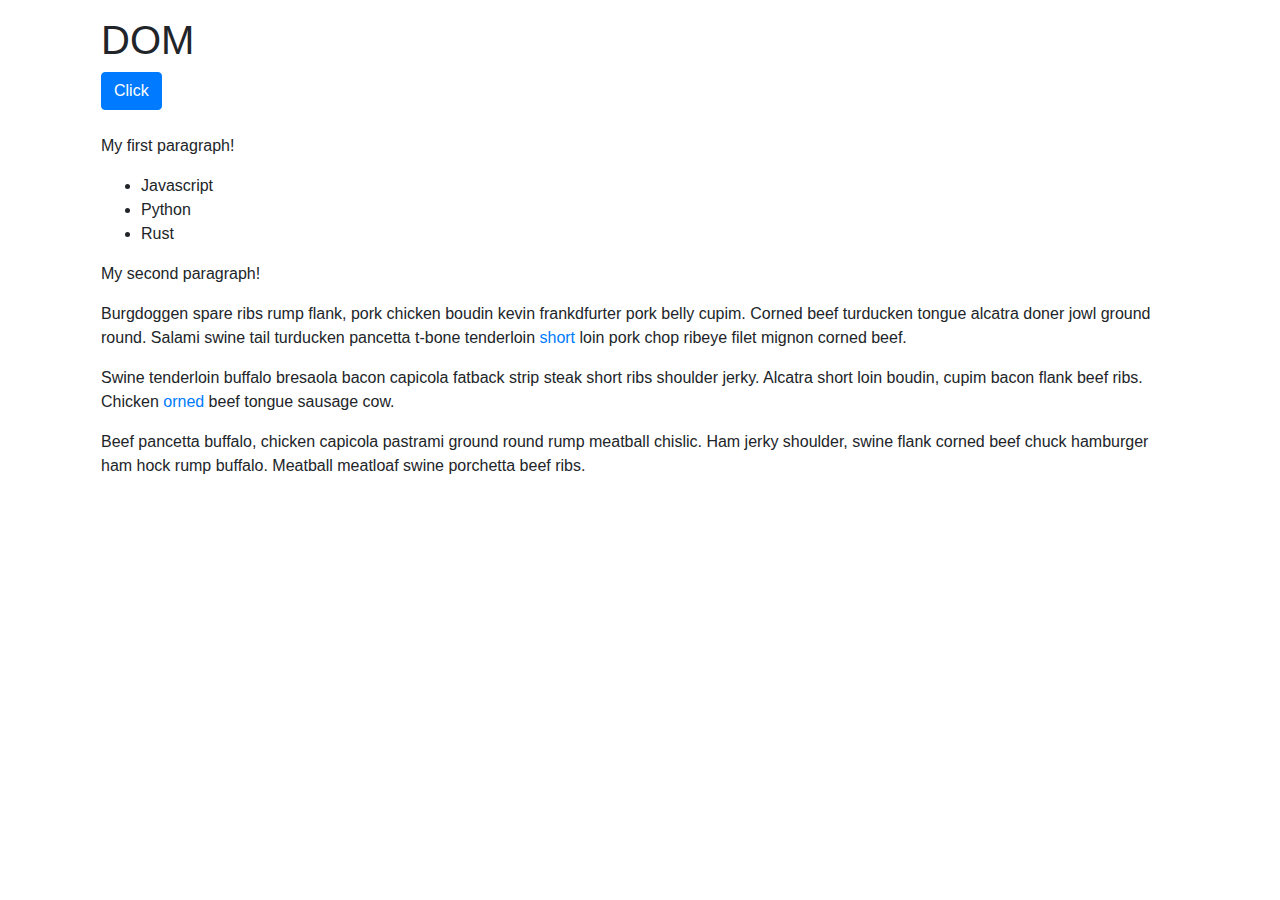
<file: Dom/index.html>
<!DOCTYPE html>
<html>
  <head>
    <title>DOM | Modern JS!</title>
    <meta cahrset="utf-8">
    <link rel="stylesheet" href="bootstrap.min.css">
  </head>
  <body>
    <div class="container">
      <div class="m-3">
        <!--<h1 id="header" class="btn-success btn">DOM</h1>-->
        <h1 id="header">DOM</h1>
        <button class="btn btn-primary mb-4">Click</button>
        <div class="content">
          <p>My first paragraph!</p>
          <ul>
            <!-- <li>Javascript <span style="display: none;">new</span></li>
            -->
            <li>Javascript<span style="display: none">success</span></li>
            <li>Python</li>
            <li>Rust<span style="display: none">danger</span></li>
          </ul>
          <p>My second paragraph!</p>
        </div>
        <div class="content">
          <p>
          Burgdoggen spare ribs rump flank, pork chicken boudin kevin
          frankdfurter pork belly cupim. Corned beef turducken tongue
          alcatra doner jowl ground round. Salami swine tail turducken
          pancetta t-bone tenderloin <a href="http://google.com">
            short
          </a> loin pork chop ribeye filet mignon
          corned beef.
          </p>
          <p>
          Swine tenderloin buffalo bresaola bacon capicola fatback strip 
          steak short ribs shoulder jerky. Alcatra short loin boudin, cupim 
          bacon flank beef ribs. Chicken <a href="http://youtube.com">orned</a> 
          beef tongue sausage cow.
          </p>
          <p>
          Beef pancetta buffalo, chicken capicola pastrami ground round
          rump meatball chislic. Ham jerky shoulder, swine flank corned beef
          chuck hamburger ham hock rump buffalo. Meatball meatloaf swine
          porchetta beef ribs.
          </p>
        </div>
      </div>
    </div>
    <script src="domExam5.js"></script>
  </body>
</html>
</file>
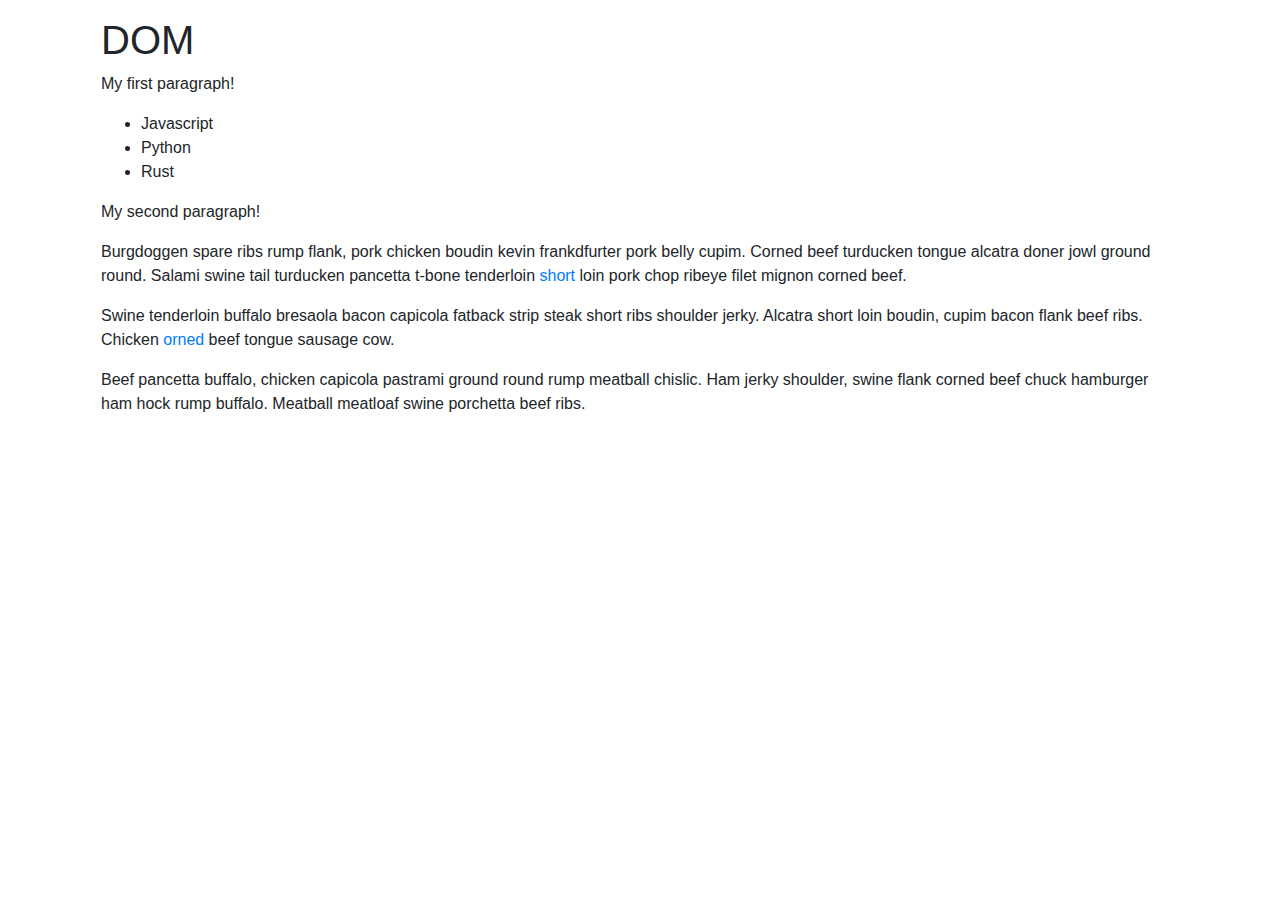
<file: mini_project/index.html>
<!DOCTYPE html>
<html>
  <head>
    <title>DOM | Modern JS!</title>
    <meta cahrset="utf-8">
    <link rel="stylesheet" href="bootstrap.min.css">
  </head>
  <body>
    <div class="container">
      <div class="m-3">
        <!--<h1 id="header" class="btn-success btn">DOM</h1>-->
        <h1 id="header">DOM</h1>
        <div class="content">
          <p>My first paragraph!</p>
          <ul>
            <!-- <li>Javascript <span style="display: none;">new</span></li>
            -->
            <li>Javascript<span style="display: none">success</span></li>
            <li>Python</li>
            <li>Rust<span style="display: none">danger</span></li>
          </ul>
          <p>My second paragraph!</p>
        </div>
        <div class="content">
          <p>
          Burgdoggen spare ribs rump flank, pork chicken boudin kevin
          frankdfurter pork belly cupim. Corned beef turducken tongue
          alcatra doner jowl ground round. Salami swine tail turducken
          pancetta t-bone tenderloin <a href="http://google.com">
            short
          </a> loin pork chop ribeye filet mignon
          corned beef.
          </p>
          <p>
          Swine tenderloin buffalo bresaola bacon capicola fatback strip 
          steak short ribs shoulder jerky. Alcatra short loin boudin, cupim 
          bacon flank beef ribs. Chicken <a href="http://youtube.com">orned</a> 
          beef tongue sausage cow.
          </p>
          <p>
          Beef pancetta buffalo, chicken capicola pastrami ground round
          rump meatball chislic. Ham jerky shoulder, swine flank corned beef
          chuck hamburger ham hock rump buffalo. Meatball meatloaf swine
          porchetta beef ribs.
          </p>
        </div>
      </div>
    </div>
    <script src="main.js"></script>
  </body>
</html>
</file>
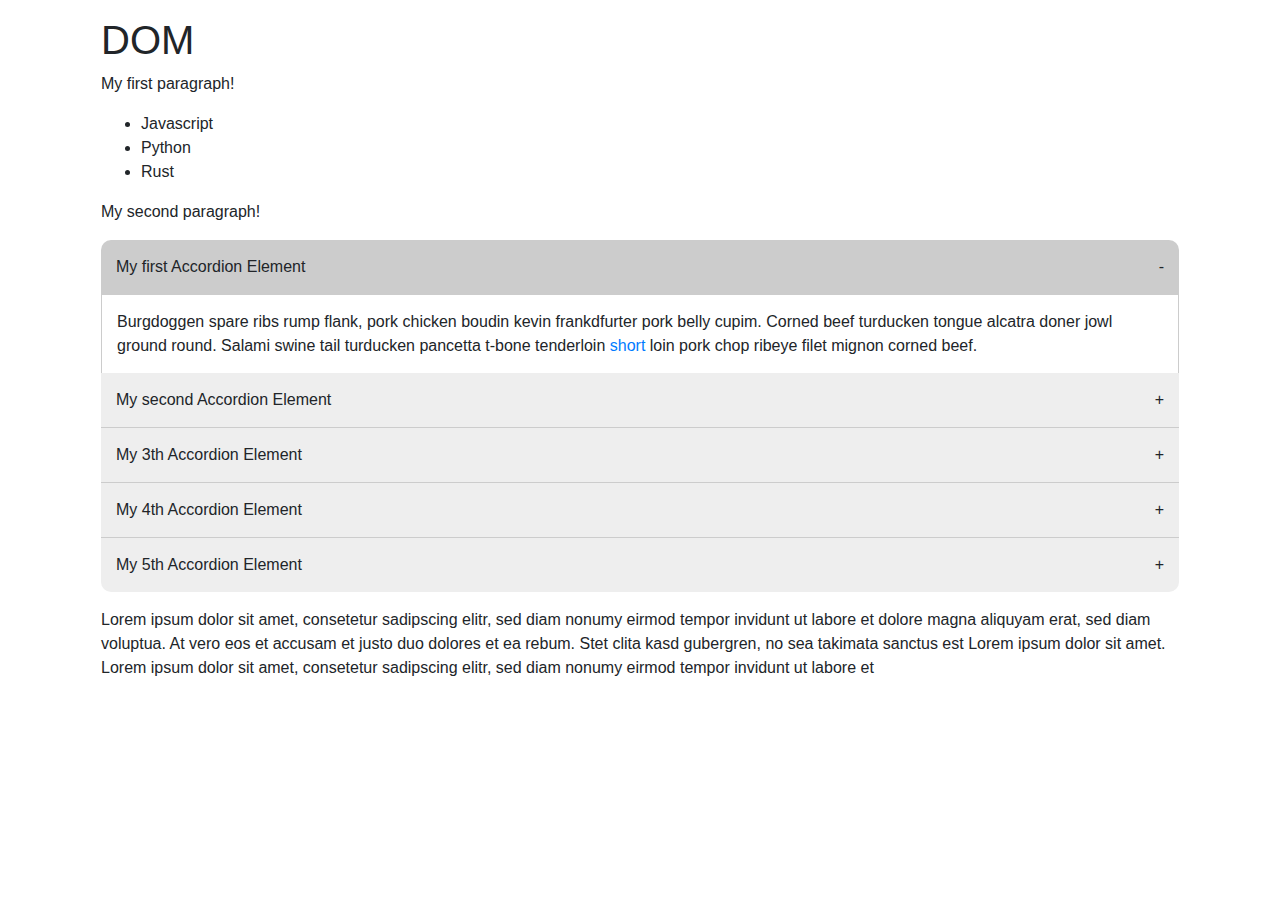
<file: mini_project2/index.html>
<!DOCTYPE html>
<html>
  <head>
    <title>Accordion | JS !</title>
    <meta cahrset="utf-8">
    <link rel="stylesheet" href="bootstrap.min.css">
    <link rel="stylesheet" href="style.css">
  </head>
  <body>
    <div class="container">
      <div class="m-3">
        <!--<h1 id="header" class="btn-success btn">DOM</h1>-->
        <h1 id="header">DOM</h1>
        <div class="content">
          <p>My first paragraph!</p>
          <ul>
            <!-- <li>Javascript <span style="display: none;">new</span></li>
            -->
            <li>Javascript</li>
            <li>Python</li>
            <li>Rust</li>
          </ul>
          <p>My second paragraph!</p>
        </div>
        <div class="content">
          <div class="accordion">
            <div class="show"> <!-- wrapper -->
              <span>My first Accordion Element</span>
              <div>
                Burgdoggen spare ribs rump flank, pork chicken boudin kevin
                frankdfurter pork belly cupim. Corned beef turducken tongue
                alcatra doner jowl ground round. Salami swine tail turducken
                pancetta t-bone tenderloin <a href="http://google.com">
                  short
                </a> loin pork chop ribeye filet mignon
                corned beef.
              </div>
            </div>
            <div> <!-- wrapper -->
              <span>My second Accordion Element</span>
              <div>
                Swine tenderloin buffalo bresaola bacon capicola fatback strip 
                steak short ribs shoulder jerky. Alcatra short loin boudin, cupim 
                bacon flank beef ribs. Chicken <a href="http://youtube.com">orned</a> 
                beef tongue sausage cow.
              </div>
            </div>
            <div> <!-- wrapper -->
              <span>My 3th Accordion Element</span>
              <div>
                Beef pancetta buffalo, chicken capicola pastrami ground round
                rump meatball chislic. Ham jerky shoulder, swine flank corned beef
                chuck hamburger ham hock rump buffalo. Meatball meatloaf swine
                porchetta beef ribs.
              </div>
            </div>
            <div> <!-- wrapper -->
              <span>My 4th Accordion Element</span>
              <div>
                Beef pancetta buffalo, chicken capicola pastrami ground round
                rump meatball chislic. Ham jerky shoulder, swine flank corned beef
                chuck hamburger ham hock rump buffalo. Meatball meatloaf swine
                porchetta beef ribs.
              </div>
            </div>
            <div> <!-- wrapper -->
              <span>My 5th Accordion Element</span>
              <div>
                Beef pancetta buffalo, chicken capicola pastrami ground round
                rump meatball chislic. Ham jerky shoulder, swine flank corned beef
                chuck hamburger ham hock rump buffalo. Meatball meatloaf swine
                porchetta beef ribs.
              </div>
            </div>
          </div>
        </div>
        <p class="mt-3">
          Lorem ipsum dolor sit amet, consetetur sadipscing elitr,
          sed diam nonumy eirmod tempor invidunt ut labore et dolore magna aliquyam erat,
          sed diam voluptua. At vero eos et accusam et justo duo dolores et ea rebum.
          Stet clita kasd gubergren, no sea takimata sanctus est Lorem ipsum dolor sit amet.
          Lorem ipsum dolor sit amet, consetetur sadipscing elitr, sed diam nonumy eirmod tempor invidunt ut labore et 
        </p>
      </div>
    </div>
    <script src="accordion.js"></script>
  </body>
</html>
</file>
<file: mini_project2/style.css>
.accordion > div > span {
  background-color: #eee;
  display: block;
  width: 100%;
  cursor: pointer;
  padding: 15px;
  border-bottom: 1px solid #ccc;
}

.accordion > div:first-child > span {
  border-radius: 10px 10px 0 0;
}

.accordion > div:last-child > span {
  border-radius: 0 0 10px 10px;
  border-bottom: 0;
}

.accordion > div.show:last-child > span {
  border-radius: 0;
}

.accordion > div.show:last-child > div {
  border-bottom: 1px solid #ccc;
}

.accordion > div > span::after {
  content: '+';
  float: right;
}

.accordion > div.show > span::after {
  content: '-';
}

.accordion > div > span:hover, 
.accordion > div.show > span {
  background-color: #ccc;
}

.accordion > div > div {
  border-left: 1px solid #ccc;
  border-right: 1px solid #ccc;
  /* display: none; */
  max-height: 0;
  overflow: hidden;
  transition: all 0.7s;
  padding: 0 15px;
  
  }
  
.accordion > div.show > div {
  /* display: block; */
  padding: 15px;
}
</file>
